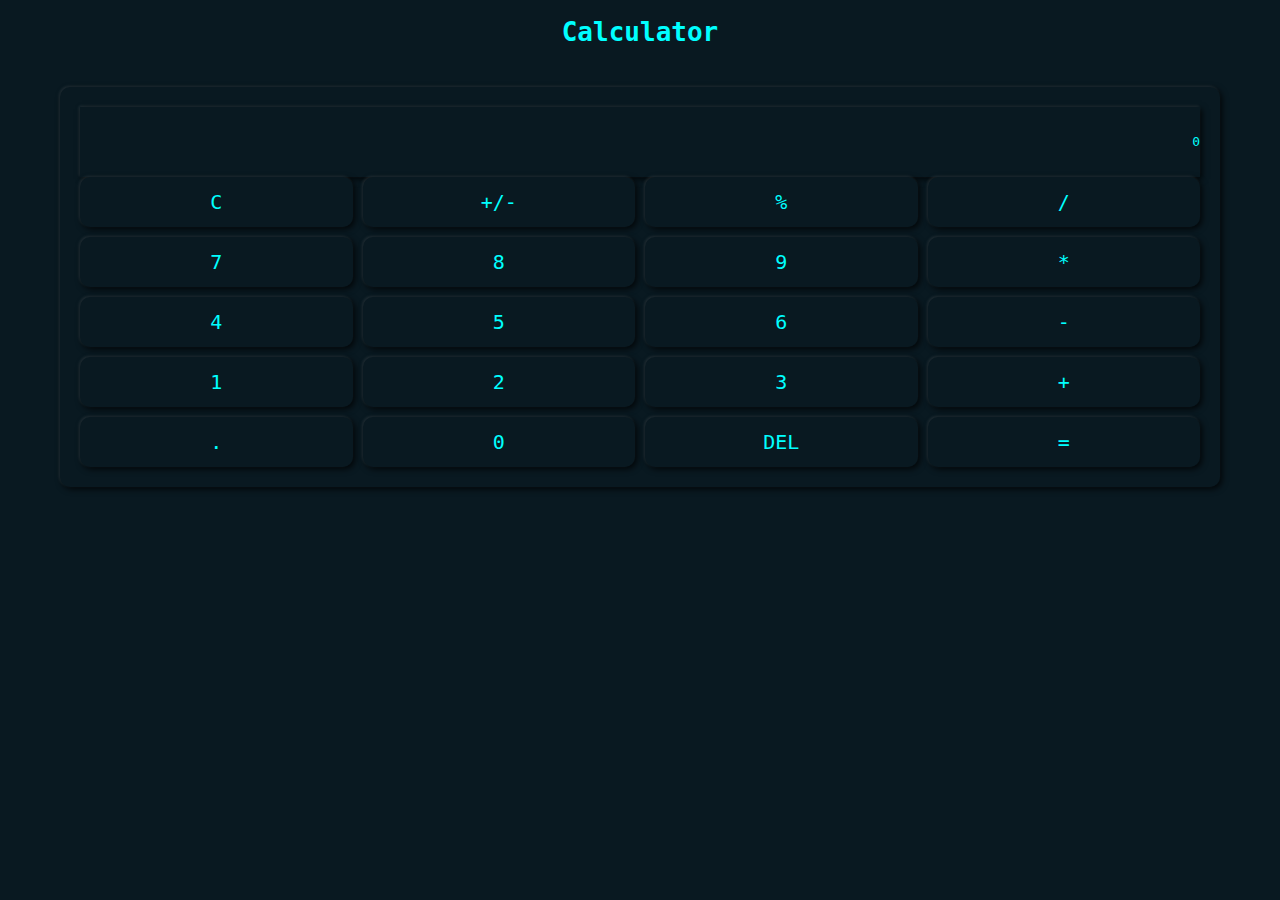
<file: project-assignment/index.html>
<!DOCTYPE html>
<html lang="en">
<head>
    <meta charset="UTF-8">
    <meta http-equiv="X-UA-Compatible" content="IE=edge">
    <meta name="viewport" content="width=device-width, initial-scale=1.0">
    <title>Project Assignment Kalkulator</title>
    <link rel="stylesheet" href="style.css">
</head>
<body>
    <h1>Calculator</h1>
    <div class="container">
        <div id="calculator" class="dark-out">
            <div class="display dark-out">0</div>
            <div class="keypad">
                <div class="btn numpad dark-out clear">C</div>
                <div class="btn numpad dark-out invers">+/-</div>
                <div class="btn numpad dark-out persen">%</div>
                <div class="btn numpad dark-out operator">/</div>
                <div class="btn numpad dark-out">7</div>
                <div class="btn numpad dark-out">8</div>
                <div class="btn numpad dark-out">9</div>
                <div class="btn numpad dark-out operator">*</div>
                <div class="btn numpad dark-out">4</div>
                <div class="btn numpad dark-out">5</div>
                <div class="btn numpad dark-out">6</div>
                <div class="btn numpad dark-out operator">-</div>
                <div class="btn numpad dark-out">1</div>
                <div class="btn numpad dark-out">2</div>
                <div class="btn numpad dark-out">3</div>
                <div class="btn numpad dark-out operator">+</div>
                <div class="btn numpad dark-out">.</div>
                <div class="btn numpad dark-out">0</div>
                <div class="btn numpad dark-out del">DEL</div>
                <div class="btn numpad dark-out hasil">=</div>
            </div>
        </div>
    </div>
    <script src="script.js"></script>
</body>
</html>
</file>
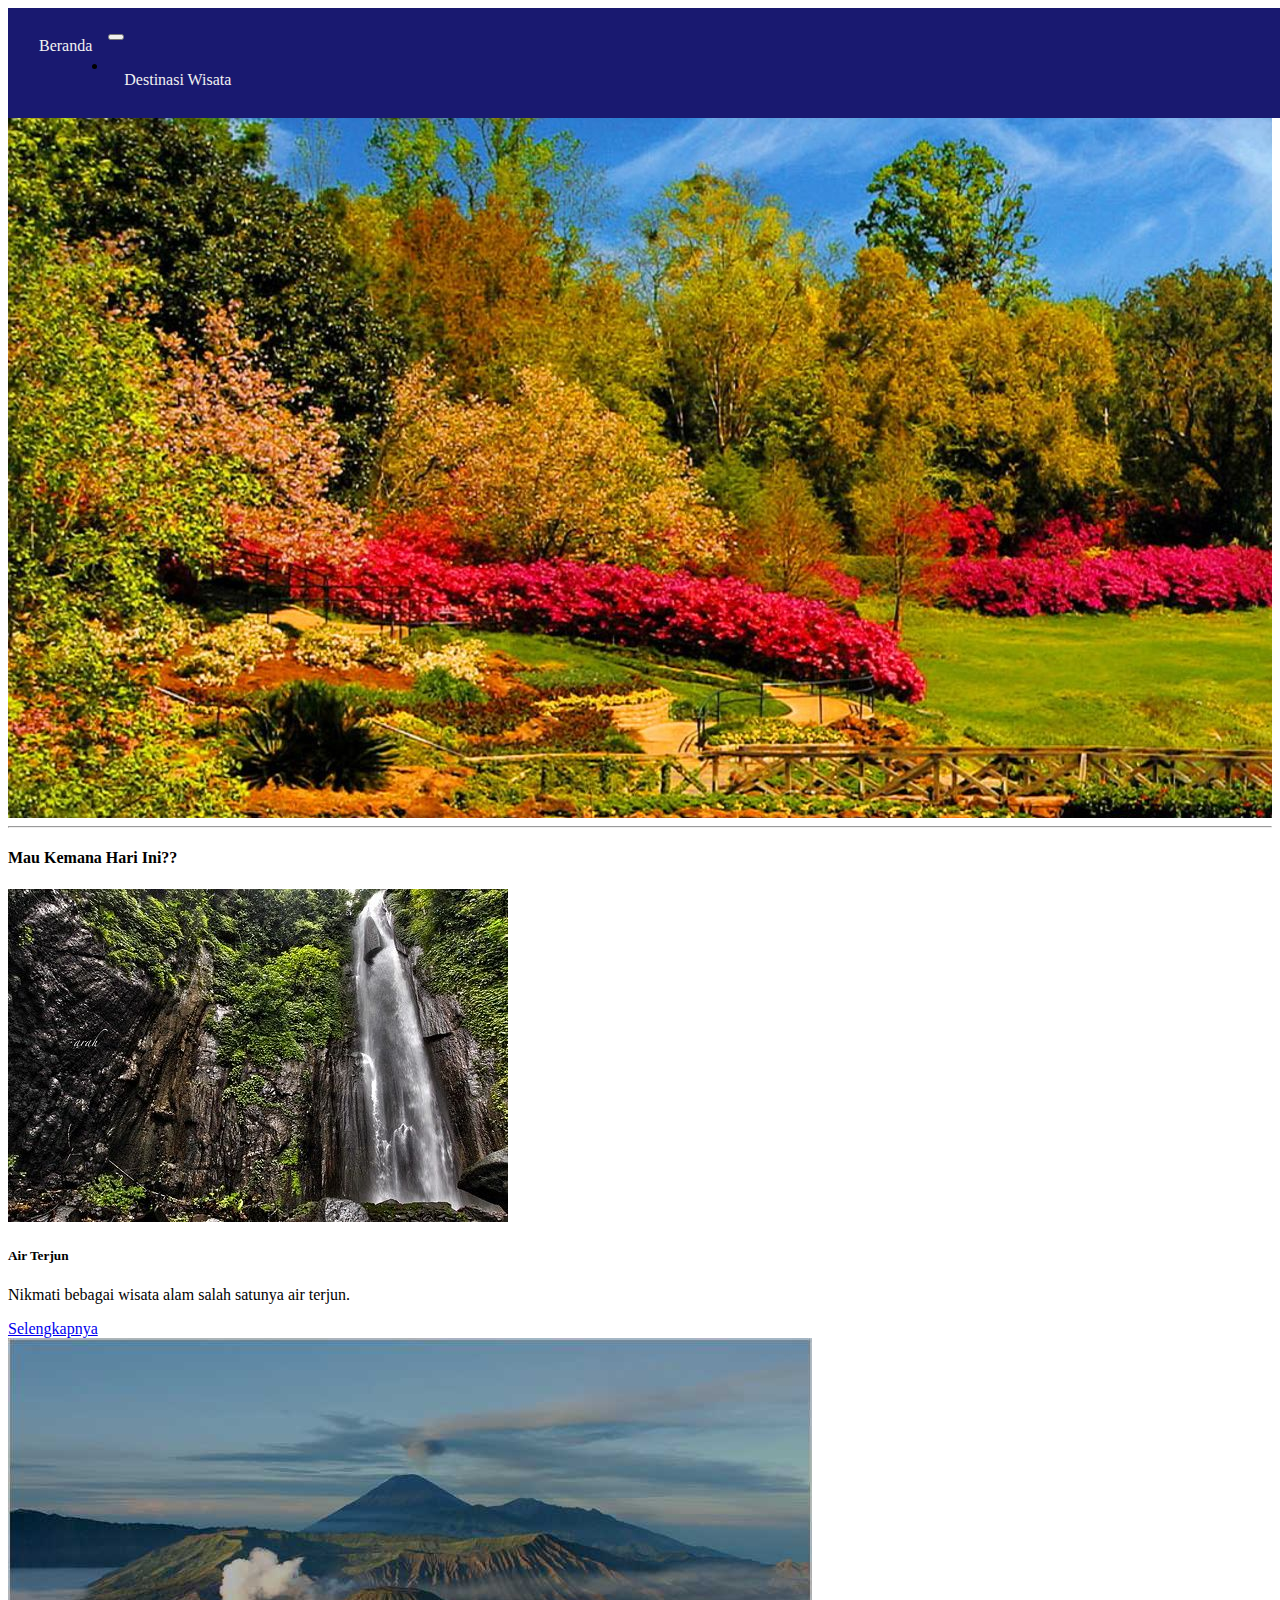
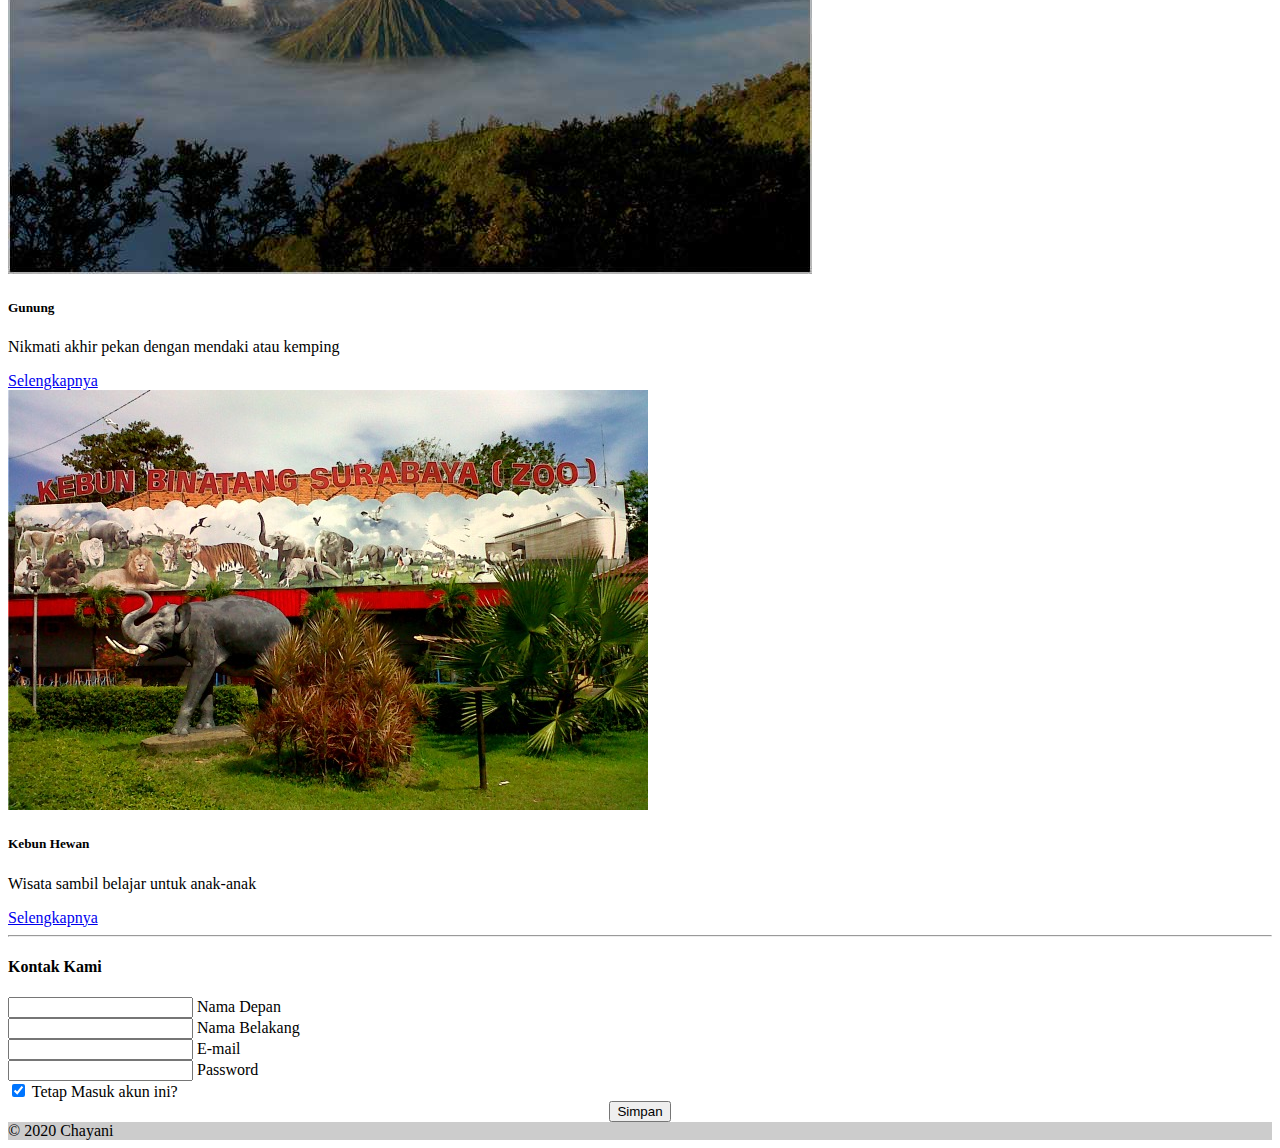
<file: tugas-bootstrap/index.html>
<!doctype html>
<html lang="en">
  <head>
    <meta charset="utf-8">
    <meta name="viewport" content="width=device-width, initial-scale=1">
    <title>Bootstrap</title>
    <link rel="stylesheet" href="style.css">
    <link href="https://cdn.jsdelivr.net/npm/bootstrap@5.2.0/dist/css/bootstrap.min.css" rel="stylesheet" integrity="sha384-gH2yIJqKdNHPEq0n4Mqa/HGKIhSkIHeL5AyhkYV8i59U5AR6csBvApHHNl/vI1Bx" crossorigin="anonymous">
  </head>
  <body>
    <nav class="navbar navbar-expand-lg">
        <div class="container-fluid">
          <a class="navbar-brand" href="#">Beranda</a>
          <button class="navbar-toggler" type="button" data-bs-toggle="collapse" data-bs-target="#navbarSupportedContent" aria-controls="navbarSupportedContent" aria-expanded="false" aria-label="Toggle navigation">
            <span class="navbar-toggler-icon"></span>
          </button>
          <div class="collapse navbar-collapse" id="navbarSupportedContent">
            <ul class="navbar-nav me-auto mb-2 mb-lg-0">
              <li class="nav-item">
                <a class="nav-link " aria-current="page" href="#destinasi">Destinasi Wisata</a>
              </li>
            </ul>
          </div>
        </div>
      </nav>

      <!-- Background image -->
      <div id="intro" class="bg-image shadow-2-strong">
        <div class="mask" style="background-color: rgba(0, 0, 0, 0.8);">
          <div class="container d-flex align-items-center justify-content-center text-center h-100">
            <div class="text-white">
              
            </div>
          </div>
        </div>
      </div>
      <!-- Background image -->
    
      <!--Main layout-->
          <hr class="my-5" />
    
          <!--Section: Content-->
          <section class="text-center" id="destinasi">
            <h4 class="mb-5"><strong>Mau Kemana Hari Ini??</strong></h4>
    
            <div class="row">
              <div class="col-lg-4 col-md-12 mb-4">
                <div class="card">
                  <div class="bg-image hover-overlay ripple" data-mdb-ripple-color="light">
                    <img src="img/airterjun.jpg" class="img-fluid" />
                    <a href="#!">
                      <div class="mask" style="background-color: rgba(251, 251, 251, 0.15);"></div>
                    </a>
                  </div>
                  <div class="card-body">
                    <h5 class="card-title">Air Terjun</h5>
                    <p class="card-text">
                     Nikmati bebagai wisata alam salah satunya air terjun.
                    </p>
                    <a href="#!" class="btn btn-primary">Selengkapnya</a>
                  </div>
                </div>
              </div>
    
              <div class="col-lg-4 col-md-6 mb-4">
                <div class="card">
                  <div class="bg-image hover-overlay ripple" data-mdb-ripple-color="light">
                    <img src="img/bromo.jpg" class="img-fluid" />
                    <a href="#!">
                      <div class="mask" style="background-color: rgba(251, 251, 251, 0.15);"></div>
                    </a>
                  </div>
                  <div class="card-body">
                    <h5 class="card-title">Gunung</h5>
                    <p class="card-text">
                      Nikmati akhir pekan dengan mendaki atau kemping
                    </p>
                    <a href="#!" class="btn btn-primary">Selengkapnya</a>
                  </div>
                </div>
              </div>
    
              <div class="col-lg-4 col-md-6 mb-4">
                <div class="card">
                  <div class="bg-image hover-overlay ripple" data-mdb-ripple-color="light">
                    <img src="img/zoo.jpg" class="img-fluid" />
                    <a href="#!">
                      <div class="mask" style="background-color: rgba(251, 251, 251, 0.15);"></div>
                    </a>
                  </div>
                  <div class="card-body">
                    <h5 class="card-title">Kebun Hewan</h5>
                    <p class="card-text">
                      Wisata sambil belajar untuk anak-anak
                    </p>
                    <a href="#!" class="btn btn-primary">Selengkapnya</a>
                  </div>
                </div>
              </div>
            </div>
          </section>
          <!--Section: Content-->
    
          <hr class="my-5" />
    
          <!--Section: Content-->
          <section class="mb-5">
            <h4 class="mb-5 text-center"><strong>Kontak Kami</strong></h4>
    
            <div class="row d-flex justify-content-center">
              <div class="col-md-6">
                <form>
                  <!-- 2 column grid layout with text inputs for the first and last names -->
                  <div class="row mb-4">
                    <div class="col">
                      <div class="form-outline">
                        <input type="text" id="form3Example1" class="form-control" />
                        <label class="form-label" for="form3Example1">Nama Depan</label>
                      </div>
                    </div>
                    <div class="col">
                      <div class="form-outline">
                        <input type="text" id="form3Example2" class="form-control" />
                        <label class="form-label" for="form3Example2">Nama Belakang</label>
                      </div>
                    </div>
                  </div>
    
                  <!-- Email input -->
                  <div class="form-outline mb-4">
                    <input type="email" id="form3Example3" class="form-control" />
                    <label class="form-label" for="form3Example3">E-mail</label>
                  </div>
    
                  <!-- Password input -->
                  <div class="form-outline mb-4">
                    <input type="password" id="form3Example4" class="form-control" />
                    <label class="form-label" for="form3Example4">Password</label>
                  </div>
    
                  <!-- Checkbox -->
                  <div class="form-check d-flex justify-content-center mb-4">
                    <input class="form-check-input me-2" type="checkbox" value="" id="form2Example3" checked />
                    <label class="form-check-label" for="form2Example3">
                      Tetap Masuk akun ini?
                    </label>
                  </div>
    
                  <!-- Submit button -->
                  <center><button type="submit" class="btn btn-primary btn-block mb-4">
                    Simpan
                  </button></center>
                </form>
              </div>
            </div>
          </section>
          <!--Section: Content-->
        </div>
      </main>
      <!--Main layout-->

        <!-- Copyright -->
        <div class="text-center p-3" style="background-color: rgba(0, 0, 0, 0.2);">
          © 2020 Chayani
        </div>
        <!-- Copyright -->


    <script src="https://cdn.jsdelivr.net/npm/bootstrap@5.2.0/dist/js/bootstrap.bundle.min.js" integrity="sha384-A3rJD856KowSb7dwlZdYEkO39Gagi7vIsF0jrRAoQmDKKtQBHUuLZ9AsSv4jD4Xa" crossorigin="anonymous"></script>
  </body>
</html>
</file>
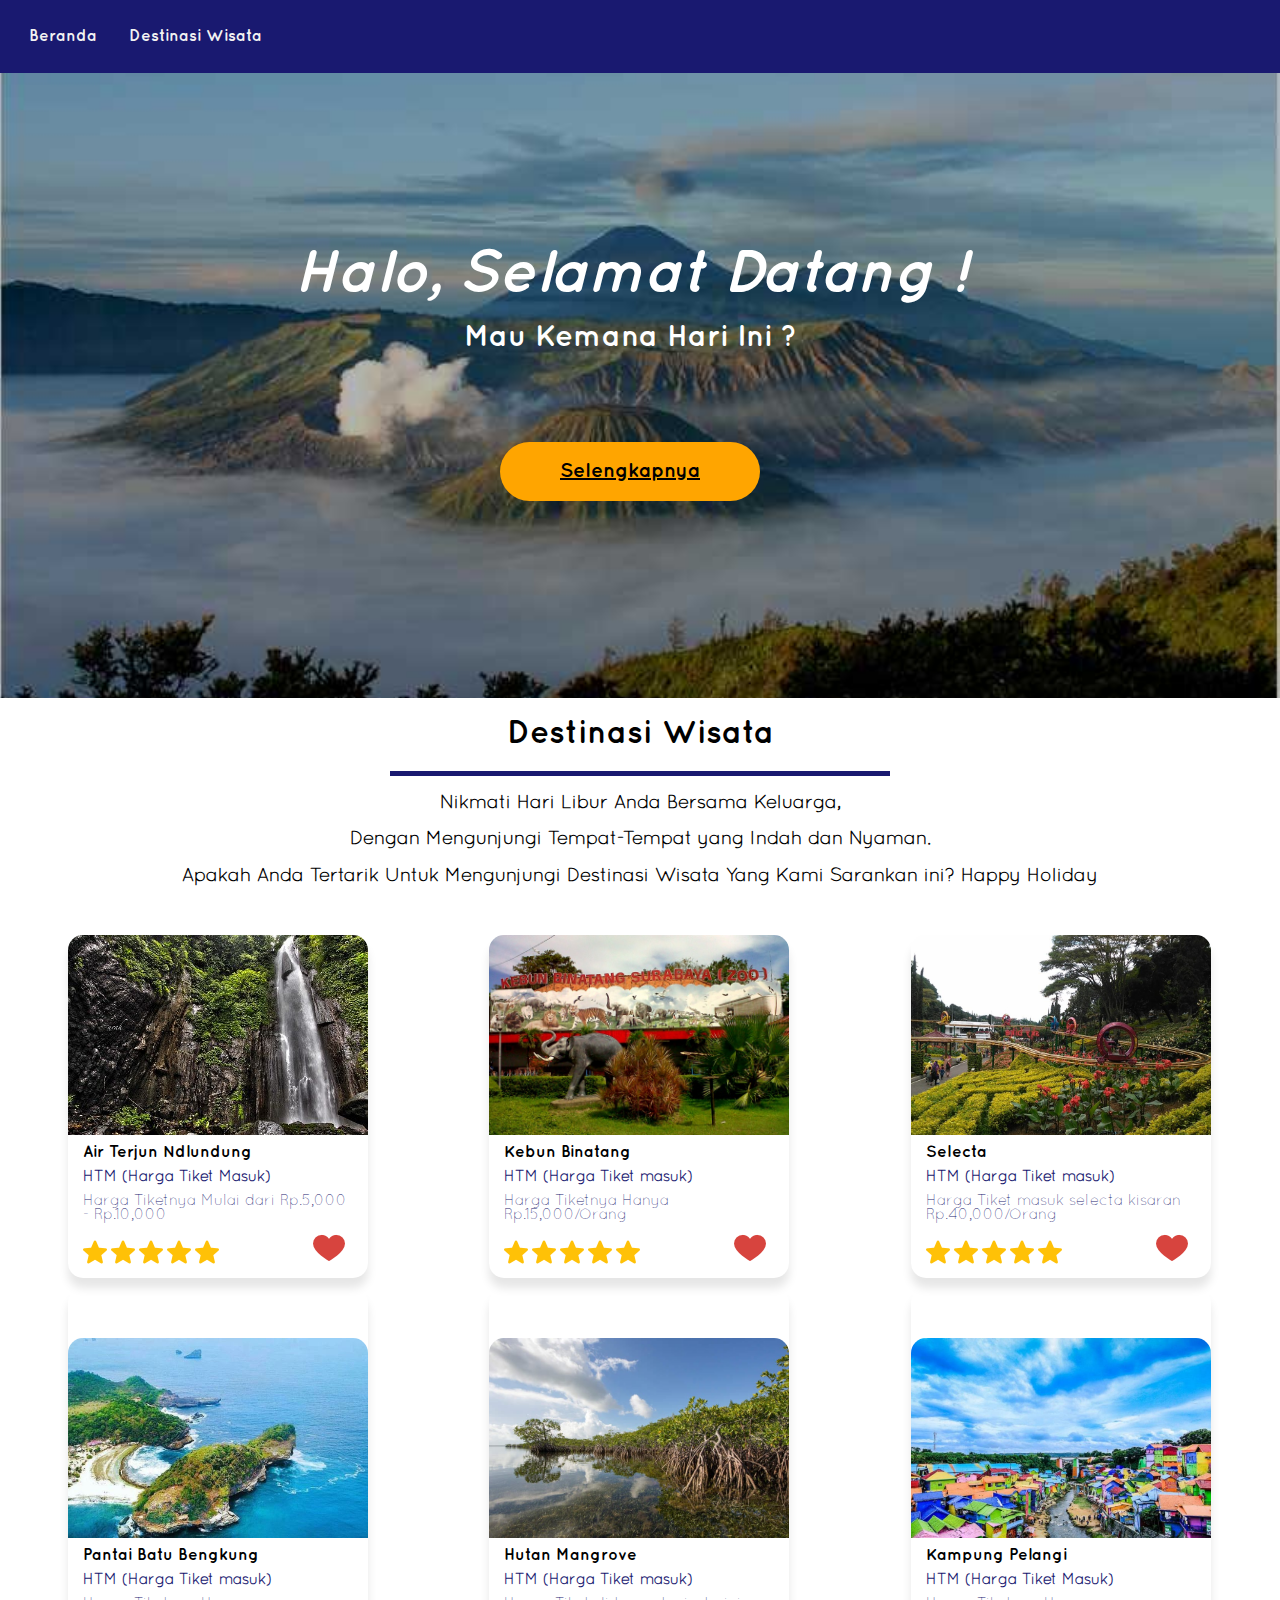
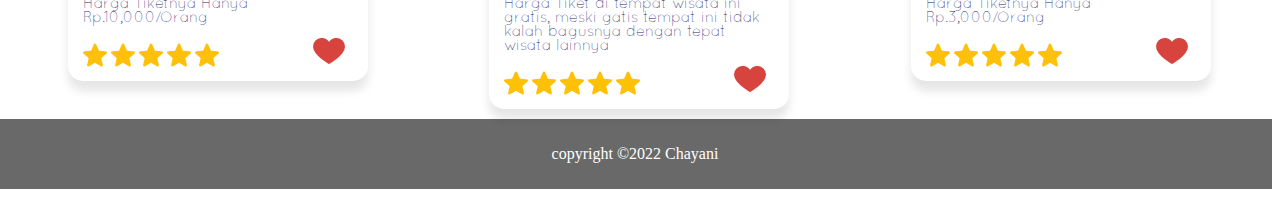
<file: tugas-html-css/index.html>
<!DOCTYPE>
<html>
<head>
	<title>Touring Object Nativ</title>
	<link rel="stylesheet" type="text/css" href="style.css">
</head>
<body>
	<!-- Navbar -->
	<div class="navbar">
		<a href="index.html">Beranda</a>
		<a href="#destinasi">Destinasi Wisata</a>
	</div>
	<!-- Akhir Navbar -->

	<!-- header -->
	<header id="welcome">
		<h1><i>Halo, Selamat Datang !</i></h1>
		<p>Mau Kemana Hari Ini ?</p>
		<a href="#destinasi" id="btn">Selengkapnya</a>
	</header>
	<!-- Akhir Header -->

	<!-- isi -->
	<div class="pembuka" id="destinasi">
		<center>
			<h1>Destinasi Wisata</h1>
			<hr id="garis">
			<h3>Nikmati Hari Libur Anda Bersama Keluarga,</h3>
			<h3>Dengan Mengunjungi Tempat-Tempat yang Indah dan Nyaman.</h3>
			<h3>Apakah Anda Tertarik Untuk Mengunjungi Destinasi Wisata Yang Kami Sarankan ini? Happy Holiday</h3>
		</center>
	</div>
	<div id="container">
		<div id="linkerkolom" class="box">
			<div class="card">
				<div class="head-card">
					<img src="img/airterjun.jpg" alt="">
				</div>
				<div class="body-card">
					<h4>Air Terjun Ndlundung</h4>
					<p><b>HTM (Harga Tiket Masuk)</b></p>
					<p>Harga Tiketnya Mulai dari Rp.5,000 - Rp.10,000</p>
					<div id="rating">
						<img src="img/star.png">
						<img src="img/star.png">
						<img src="img/star.png">
						<img src="img/star.png">
						<img src="img/star.png">
						<img src="img/heart.png" id="love">

					</div>
				</div>
			</div>
			<div class="card2">
				<div class="head-card2">
					<img src="img/pantai.jpg" alt="">
				</div>
				<div class="body-card2">
					<h4>Pantai Batu Bengkung</h4>
					<p><b>HTM (Harga Tiket masuk)</b></p>
					<p>Harga Tiketnya Hanya Rp.10,000/Orang</p>
					<div id="rating">
						<img src="img/star.png">
						<img src="img/star.png">
						<img src="img/star.png">
						<img src="img/star.png">
						<img src="img/star.png">
						<img src="img/heart.png" id="love">
					</div>
				</div>
			</div>   
		</div>

		<div id="centrum" class="box">
			<div class="card">
				<div class="head-card">
					<img src="img/zoo.jpg" alt="">
				</div>
				<div class="body-card">
					<h4>Kebun Binatang</h4>
					<p><b>HTM (Harga Tiket masuk)</b></p>
					<p>Harga Tiketnya Hanya Rp.15,000/Orang</p>
					<div id="rating">
						<img src="img/star.png">
						<img src="img/star.png">
						<img src="img/star.png">
						<img src="img/star.png">
						<img src="img/star.png">
						<img src="img/heart.png" id="love">
					</div>
				</div>
			</div>
			<div class="card2">
				<div class="head-card2">
					<img src="img/bakau.jpg" alt="">
				</div>
				<div class="body-card2">
					<h4>Hutan Mangrove</h4>
					<p><b>HTM (Harga Tiket masuk)</b></p>
					<p>Harga Tiket di tempat wisata ini gratis, meski gatis tempat ini tidak kalah bagusnya dengan tepat wisata lainnya</p>
					<div id="rating">
						<img src="img/star.png">
						<img src="img/star.png">
						<img src="img/star.png">
						<img src="img/star.png">
						<img src="img/star.png">
						<img src="img/heart.png" id="love">
					</div>
				</div>
			</div>   
		</div>  

		<div id="rechterkolom" class="box">
			<div class="card">
				<div class="head-card">
					<img src="img/selecta.jpg" alt="">
				</div>
				<div class="body-card">
					<h4>Selecta</h4>
					<p><b>HTM (Harga Tiket masuk)</b></p>
					<p>Harga Tiket masuk selecta kisaran Rp.40,000/Orang</p>
					<div id="rating">
						<img src="img/star.png">
						<img src="img/star.png">
						<img src="img/star.png">
						<img src="img/star.png">
						<img src="img/star.png">
						<img src="img/heart.png" id="love">
					</div>
				</div>
			</div>
			<div class="card2">
				<div class="head-card2">
					<img src="img/pelangi.jpg" alt="">
				</div>
				<div class="body-card2">
					<h4>Kampung Pelangi</h4>
					<p><b>HTM (Harga Tiket Masuk)</b></p>
					<p>Harga Tiketnya Hanya Rp.3,000/Orang</p>
					<div id="rating">
						<img src="img/star.png">
						<img src="img/star.png">
						<img src="img/star.png">
						<img src="img/star.png">
						<img src="img/star.png">
						<img src="img/heart.png" id="love">
					</div>
				</div>
			</div>
		</div>        
	</div>
	<!-- akhir isi -->


	<!-- footer -->
	<div class="footer">
		<center><p>copyright &copy;2022 Chayani</p></center>
	</div>
	<!-- akhir footer -->
</body>
</html>
</file>
<file: project-assignment/style.css>
*p{
    padding: 0;
    margin: 0;
}
body{
    background-color: #091921;
    font-family: monospace;
    color: cyan;
    text-align: center;
}
.container{
margin: 20px auto;
max-width: 1200px;
text-align: center;
padding: 10px;
display: flex;
justify-content: center ;
box-sizing: border-box;
flex-wrap: wrap;
}

#calculator{
    flex: 2;
    margin: 10px;
    border-radius: 10px;
    padding: 20px;
    box-sizing: border-box;
    width: 60%;
    order: 2;
}

.display{
    height: 70px;
    width: 100%;
    line-height: 70px;
    text-align: right;
}

.keypad{
    display: grid;
    grid-template-columns: repeat(4, 1fr);
    line-height: 50px;
    font-size: 20px;
    gap: 10px;
}

.btn{
    border-radius: 10px;
    cursor: pointer;
}

/*tema*/
.dark-out{
    background-color: #091921;
    box-shadow: -1px -1px 3px rgba(255, 255, 255, .1),
                 2px 2px 6px rgba(0, 0, 0, .8);
}

.dark-out.btn:active{
    background-color: #091921;
    box-shadow: inset -1px -1px 3px rgba(255, 255, 255, .1),
                inset 2px 2px 6px rgba(0, 0, 0, .8);
    position:relative;
    top: 1px;
    left: 1px;

}

@media screen and (min-width: 800px){
    #calculator{
        flex: 2;
    }
}

@media screen and (max-width: 600px){
    #calculator{
        width: 100%;
    }
}
</file>
<file: tugas-bootstrap/style.css>
.navbar-expand-lg {
    overflow: hidden;
    background-color: #191970;
    position: fixed;
    width: 100%;
    padding: 15px;
  }
  .navbar a {
    font-family: qbold;
    float: left;
    display: block;
    color: #f2f2f2;
    text-align: center;
    padding: 14px 16px;
    text-decoration: none;
  }
.navbar a:hover {
    background:  #ffc002;
    color: black;
  }
#intro {
    background-image: url("img/wlpp.jpg");
    height: 90vh;
  }
</file>
<file: tugas-html-css/style.css>
@font-face {
	font-family: qbold;
	src:url(font/Quicksand_Bold.otf);
}

@font-face {
	font-family: qlight;
	src: url(font/Quicksand_Light.otf);
}
.navbar {
	overflow: hidden;
	background-color: #191970;
	position: fixed;
	top: 0;
	width: 100%;
	margin-left: -10px;
	padding-right: 10px;
	padding: 15px;
}
.navbar a {
	font-family: qbold;
	float: left;
	display: block;
	color: #f2f2f2;
	text-align: center;
	padding: 14px 16px;
	text-decoration: none;
}
.navbar a:hover {
	background:  #ffc002;
	color: black;
}
#welcome{
	background-image: url(img/bromo.jpg);
	background-size: cover;
	display:flex;
	flex-direction:column;
	height:690px;
	align-items:center;
	justify-content:center;
	width: 100%;
	margin-left: -10px;
	padding-right: 18px;
}
#welcome h1{
	color: white;
	font-size: 60px;
	font-family: qbold;
}
#welcome p{
	color: white;
	margin-bottom: 70px;
	font-size: 30px;
	margin-top: -20px;
	font-family: qbold;
}
#btn{
	font-family: qbold;
	background-color: #ffa500;
	border: white;
	border-radius: 50px;
	padding: 20px 60px;
	color: black; 
	font-size: 20px;
	margin-top: 30px;
	margin-top: 20px;
	color: black;


}
.pembuka h1{
	font-family: qbold;
}
.pembuka h3{
	font-family: qlight;
}

#garis{
	height: 5px;
	width: 500px;
	background-color: #191970;
	border:#191970;
}
#container {
	display: grid;
	grid-template-columns: 2fr 2fr 2fr;

}

.box {
	min-height: 500px;
	margin-top: 20px;
}

.card {
	width: 300px;
	height: auto;
	grid-column: span 8;
	margin: 10px 0;
	border-radius: 15px;
	box-shadow: 0 10px 10px rgba(0,0,0,.1);
	margin-left: 60px;

}

.head-card img {
	width: 100%;
	height: 200px;
	object-fit: cover;
	border-radius: 15px 15px 0px 0px;
}

.body-card {
	padding: 10px 15px;
}

.body-card h4 {
	margin: 0;  
	font-family: qbold;
	/*text-align: justify;*/

}

.body-card p {
	margin: 0;  
	font-family: qlight;
	font-size: 15px;
	margin-top: 10px;
	color: #191970;

}

.card2 {
	padding-top: 50px;
	width: 300px;
	height: auto;
	grid-column: span 8;
	margin: 10px 0;
	border-radius: 15px;
	box-shadow: 0 10px 10px rgba(0,0,0,.1);
	margin-left: 60px;

}

.head-card2 img {
	width: 100%;
	height: 200px;
	object-fit: cover;
	border-radius: 15px 15px 0px 0px;
}

.body-card2 {
	padding: 10px 15px;
}

.body-card2 h4 {
	margin: 0;  
	font-family: qbold;

}

.body-card2 p {
	margin: 0;  
	font-family: qlight;
	font-size: 15px;
	margin-top: 10px;
	color: #191970;

}
#rating img{
	margin-top: 10px;
}
#love {
	margin-left: 90px;
}
.footer{
	background-color:#696969;
	height: 60px;
	margin-left: -10px;
	color: white;
	padding-top: 10px;
	
}
</file>
